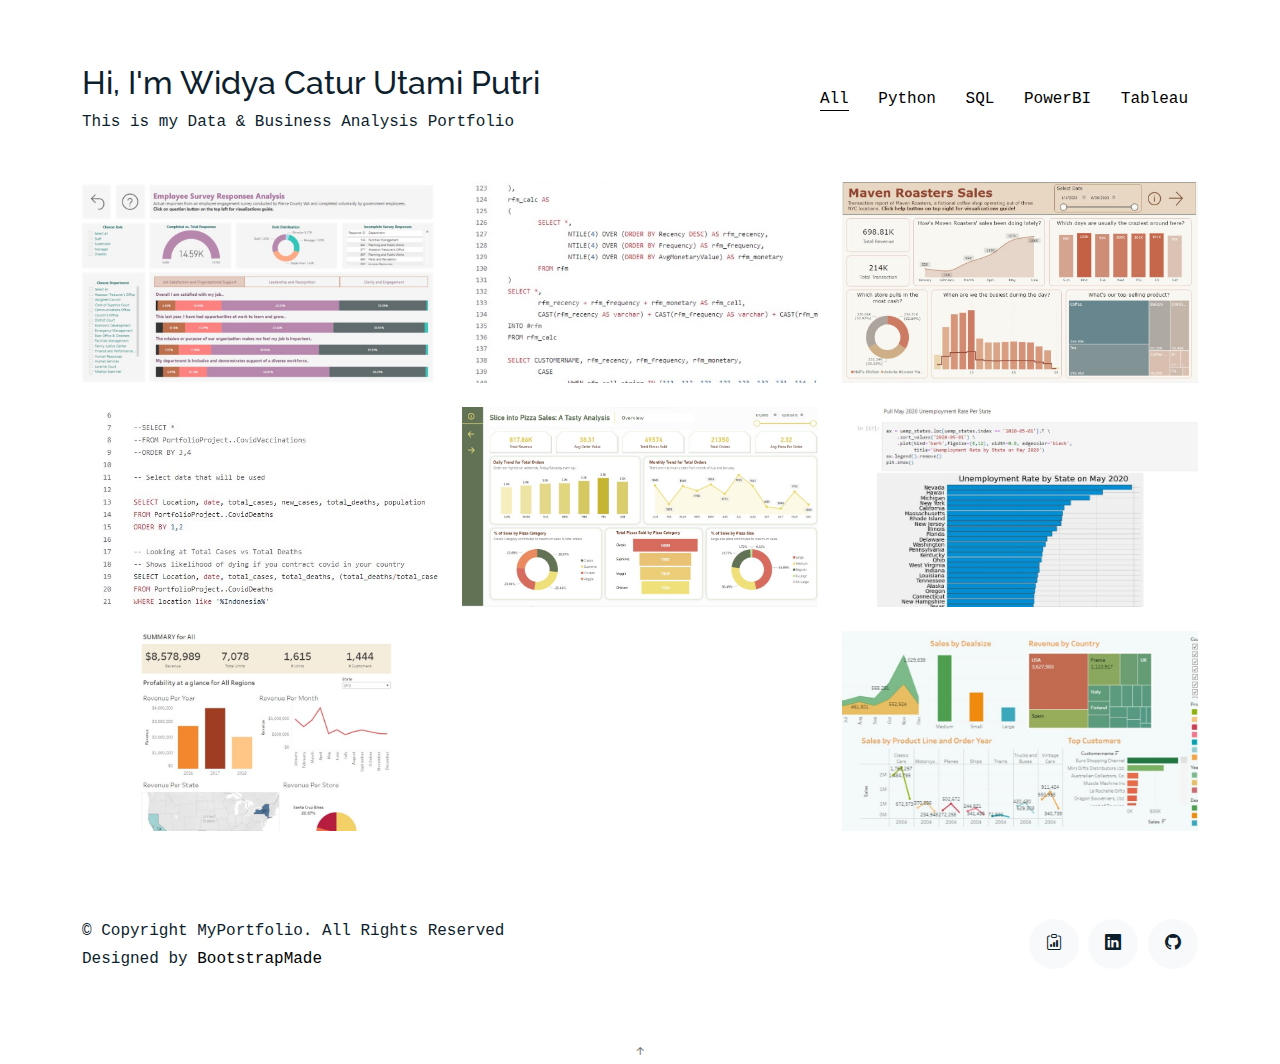
<file: index.html>
<!DOCTYPE html>
<html lang="en">

<head>
  <meta charset="utf-8">
  <meta content="width=device-width, initial-scale=1.0" name="viewport">

  <title>MyPortfolio - Home</title>
  <meta content="" name="description">
  <meta content="" name="keywords">

  <!-- Favicons -->
  <link href="assets/img/favicon.png" rel="icon">
  <link href="assets/img/apple-touch-icon.png" rel="apple-touch-icon">

  <!-- Google Fonts -->
  <link href="https://fonts.googleapis.com/css?family=https://fonts.googleapis.com/css?family=Inconsolata:400,500,600,700|Raleway:400,400i,500,500i,600,600i,700,700i" rel="stylesheet">

  <!-- Vendor CSS Files -->
  <link href="assets/vendor/aos/aos.css" rel="stylesheet">
  <link href="assets/vendor/bootstrap/css/bootstrap.min.css" rel="stylesheet">
  <link href="assets/vendor/bootstrap-icons/bootstrap-icons.css" rel="stylesheet">
  <link href="assets/vendor/swiper/swiper-bundle.min.css" rel="stylesheet">

  <!-- Template Main CSS File -->
  <link href="assets/css/style.css" rel="stylesheet">

  <!-- =======================================================
  * Template Name: MyPortfolio
  * Updated: Sep 18 2023 with Bootstrap v5.3.2
  * Template URL: https://bootstrapmade.com/myportfolio-bootstrap-portfolio-website-template/
  * Author: BootstrapMade.com
  * License: https://bootstrapmade.com/license/
  ======================================================== -->
</head>

<body>

  <!-- ======= Navbar ======= -->
  <div class="collapse navbar-collapse custom-navmenu" id="main-navbar">
    <div class="container py-2 py-md-5">
      <div class="row align-items-start">
        <div class="col-md-2">
          <ul class="custom-menu">
            <li class="active"><a href="index.html">Home</a></li>
            <li><a href="about.html">About Me</a></li>
            <li><a href="services.html">Services</a></li>
            <li><a href="works.html">Works</a></li>
            <li><a href="contact.html">Contact</a></li>
          </ul>
        </div>
        <div class="col-md-6 d-none d-md-block  mr-auto">
          <div class="tweet d-flex">
            <span class="bi bi-twitter text-white mt-2 mr-3"></span>
            <div>
              <p><em>Lorem ipsum dolor sit amet consectetur adipisicing elit. Quisquam necessitatibus incidunt ut officiis explicabo inventore. <br> <a href="#">t.co/v82jsk</a></em></p>
            </div>
          </div>
        </div>
        <div class="col-md-4 d-none d-md-block">
          <h3>Hire Me</h3>
          <p>Lorem ipsum dolor sit amet consectetur adipisicing elit. Quisquam necessitatibus incidunt ut officiisexplicabo inventore. <br> <a href="#">myemail@gmail.com</a></p>
        </div>
      </div>

    </div>
  </div>

  <!--
  <nav class="navbar navbar-light custom-navbar">
    <div class="container">
      <a class="navbar-brand" href="index.html">MyPortfolio.</a>
      <a href="#" class="burger" data-bs-toggle="collapse" data-bs-target="#main-navbar">
        <span></span>
      </a>
    </div>
  </nav>
  -->

  <main id="main">

    <!-- ======= Works Section ======= -->
    <section class="section site-portfolio">
      <div class="container">
        <div class="row mb-5 align-items-center">
          <div class="col-md-12 col-lg-6 mb-4 mb-lg-0" data-aos="fade-up">
            <h2>Hi, I'm Widya Catur Utami Putri</h2>
            <p class="mb-0">This is my Data &amp; Business Analysis Portfolio</p>
          </div>
          <div class="col-md-12 col-lg-6 text-start text-lg-end" data-aos="fade-up" data-aos-delay="100">
            <div id="filters" class="filters">
              <a href="#" data-filter="*" class="active">All</a>
              <a href="#" data-filter=".python">Python</a>
              <a href="#" data-filter=".sql">SQL</a>
              <a href="#" data-filter=".powerbi">PowerBI</a>
              <a href="#" data-filter=".tableau">Tableau</a>
              <!-- <a href="#" data-filter=".excel">Excel</a> -->
            </div>
          </div>
        </div>
        <div id="portfolio-grid" class="row no-gutter" data-aos="fade-up" data-aos-delay="200">
          <div class="item powerbi col-sm-6 col-md-4 col-lg-4 mb-4">
            <a href="https://app.powerbi.com/view?r=eyJrIjoiOWIwM2E3MjgtMTFjOS00ZTllLThjMTYtNTM2YjIwZjQzMzAyIiwidCI6IjJjNjk0MTliLWNhNjQtNDI0MS1hMmRlLTc5MjBiYzU5YjNhYyIsImMiOjEwfQ%3D%3D" target="_blank" class="item-wrap fancybox">
              <div class="work-info">
                <h3>Employee Survey Responses Analysis</h3>
                <span>PowerBI</span>
              </div>
              <img class="img-fluid" src="assets/img/img_1.jpg">
            </a>
          </div>
          <div class="item sql col-sm-6 col-md-4 col-lg-4 mb-4">
            <a href="https://github.com/widyacatur/personalproject/blob/main/RFM%20Sales%20Analysis%20in%20SQL%20and%20Tableau/RFM%20Sales%20Analysis.sql" target="_blank" class="item-wrap fancybox">
              <div class="work-info">
                <h3>RFM Segmentation & Sales Analysis</h3>
                <span>SQL</span>
              </div>
              <img class="img-fluid" src="assets/img/img_4.jpg">
            </a>
          </div>
          <div id="portfolio-grid" class="row no-gutter" data-aos="fade-up" data-aos-delay="200">
            <div class="item powerbi col-sm-6 col-md-4 col-lg-4 mb-4">
              <a href="https://app.powerbi.com/view?r=eyJrIjoiZWRkOTRkODEtOGEyMy00NzgwLWFiZDktZmRkZGU4ZjdkNjkwIiwidCI6IjJjNjk0MTliLWNhNjQtNDI0MS1hMmRlLTc5MjBiYzU5YjNhYyIsImMiOjEwfQ%3D%3D" target="_blank" class="item-wrap fancybox">
                <div class="work-info">
                  <h3>Maven Roasters: Coffee Shop Sales</h3>
                  <span>PowerBI</span>
                </div>
                <img class="img-fluid" src="assets/img/img_7.jpg">
              </a>
            </div>
            <div class="item sql col-sm-6 col-md-4 col-lg-4 mb-4">
              <a href="https://github.com/widyacatur/personalproject/blob/main/COVID%2019%20Data%20Exploration%20in%20SQL/COVID%2019%20Data%20Exploration.sql" target="_blank" class="item-wrap fancybox">
                <div class="work-info">
                  <h3>Covid-19 Data Exploration</h3>
                  <span>SQL</span>
                </div>
                <img class="img-fluid" src="assets/img/img_2.jpg">
              </a>
            </div>
          <div class="item powerbi col-sm-6 col-md-4 col-lg-4 mb-4">
            <a href="https://app.powerbi.com/view?r=eyJrIjoiNGExZTY3M2UtMTY1MS00ZDlkLTk4Y2UtNjJjYzI5M2I5NzhiIiwidCI6IjJjNjk0MTliLWNhNjQtNDI0MS1hMmRlLTc5MjBiYzU5YjNhYyIsImMiOjEwfQ%3D%3D" target="_blank" class="item-wrap fancybox">
              <div class="work-info">
                <h3>Slice into Pizza Sales: A Tasty Analysis</h3>
                <span>PowerBI</span>
              </div>
              <img class="img-fluid" src="assets/img/img_8.jpg">
            </a>
          </div>
          <div class="item python col-sm-6 col-md-4 col-lg-4 mb-4">
            <a href="https://github.com/widyacatur/personalproject/blob/main/Labor%20Economics%20Data%20Analysis%20in%20Python/Labor%20Economics%20Data%20Analysis.ipynb" target="_blank" class="item-wrap fancybox">
              <div class="work-info">
                <h3>Labor Economics EDA</h3>
                <span>Python</span>
              </div>
              <img class="img-fluid" src="assets/img/img_6.jpg">
            </a>
          </div>
          <div class="item tableau col-sm-6 col-md-4 col-lg-4 mb-4">
            <a href="https://public.tableau.com/app/profile/widya.catur.utami.putri/viz/SalesAnalysisDashboard_17073035705990/Dashboard1" target="_blank" class="item-wrap fancybox">
              <div class="work-info">
                <h3>Transportation Sales Analysis</h3>
                <span>Tableau</span>
              </div>
              <img class="img-fluid" src="assets/img/img_3.jpg">
            </a>
          </div>
          <div class="item tableau col-sm-6 col-md-4 col-lg-4 mb-4">
            <a href="https://public.tableau.com/views/BikeSalesDashboard_17036745488050/Dashboard1?:language=en-US&:display_count=n&:origin=viz_share_link" target="_blank" class="item-wrap fancybox">
              <div class="work-info">
                <h3>Bike Sales Dashboard</h3>
                <span>Tableau</span>
              </div>
              <img class="img-fluid" src="assets/img/img_5.jpg">
            </a>
          </div>
        </div>
      </div>
    </section><!-- End  Works Section -->


    <!-- ======= Services Section ======= 
    <section class="section services">
      <div class="container">
        <div class="row justify-content-center text-center mb-4">
          <div class="col-5">
            <h3 class="h3 heading">My Services</h3>
            <p>Lorem ipsum dolor sit amet consectetur adipisicing elit explicabo inventore.</p>
          </div>
        </div>
        <div class="row">

          <div class="col-12 col-sm-6 col-md-6 col-lg-3">
            <i class="bi bi-card-checklist"></i>
            <h4 class="h4 mb-2">Web Design</h4>
            <p>Lorem ipsum dolor sit amet consectetur adipisicing elit explicabo inventore.</p>
            <ul class="list-unstyled list-line">
              <li>Lorem ipsum dolor sit amet consectetur adipisicing</li>
              <li>Non pariatur nisi</li>
              <li>Magnam soluta quod</li>
              <li>Lorem ipsum dolor</li>
              <li>Cumque quae aliquam</li>
            </ul>
          </div>
          <div class="col-12 col-sm-6 col-md-6 col-lg-3">
            <i class="bi bi-binoculars"></i>
            <h4 class="h4 mb-2">Mobile Applications</h4>
            <p>Lorem ipsum dolor sit amet consectetur adipisicing elit explicabo inventore.</p>
            <ul class="list-unstyled list-line">
              <li>Lorem ipsum dolor sit amet consectetur adipisicing</li>
              <li>Non pariatur nisi</li>
              <li>Magnam soluta quod</li>
              <li>Lorem ipsum dolor</li>
              <li>Cumque quae aliquam</li>
            </ul>
          </div>
          <div class="col-12 col-sm-6 col-md-6 col-lg-3">
            <i class="bi bi-brightness-high"></i>
            <h4 class="h4 mb-2">Graphic Design</h4>
            <p>Lorem ipsum dolor sit amet consectetur adipisicing elit explicabo inventore.</p>
            <ul class="list-unstyled list-line">
              <li>Lorem ipsum dolor sit amet consectetur adipisicing</li>
              <li>Non pariatur nisi</li>
              <li>Magnam soluta quod</li>
              <li>Lorem ipsum dolor</li>
              <li>Cumque quae aliquam</li>
            </ul>
          </div>
          <div class="col-12 col-sm-6 col-md-6 col-lg-3">
            <i class="bi bi-calendar4-week"></i>
            <h4 class="h4 mb-2">SEO</h4>
            <p>Lorem ipsum dolor sit amet consectetur adipisicing elit explicabo inventore.</p>
            <ul class="list-unstyled list-line">
              <li>Lorem ipsum dolor sit amet consectetur adipisicing</li>
              <li>Non pariatur nisi</li>
              <li>Magnam soluta quod</li>
              <li>Lorem ipsum dolor</li>
              <li>Cumque quae aliquam</li>
            </ul>
          </div>
        </div>
      </div>
    </section>
    End Services Section -->

  </main><!-- End #main -->

  <!-- ======= Footer ======= -->
  <footer class="footer" role="contentinfo">
    <div class="container">
      <div class="row">
        <div class="col-sm-6">
          <p class="mb-1">&copy; Copyright MyPortfolio. All Rights Reserved</p>
          <div class="credits">
            <!--
            All the links in the footer should remain intact.
            You can delete the links only if you purchased the pro version.
            Licensing information: https://bootstrapmade.com/license/
            Purchase the pro version with working PHP/AJAX contact form: https://bootstrapmade.com/buy/?theme=MyPortfolio
          -->
            Designed by <a href="https://bootstrapmade.com/">BootstrapMade</a>
          </div>
        </div>
        <div class="col-sm-6 social text-md-end">
          <a href="https://public.tableau.com/app/profile/widya.catur.utami.putri" target="_blank"><span class="bi bi-clipboard-data"></span></a>
          <a href="https://www.linkedin.com/in/widyacatur/" target="_blank"><span class="bi bi-linkedin"></span></a>
          <a href="https://github.com/widyacatur/personalproject/tree/main" target="_blank"><span class="bi bi-github"></span></a>
        </div>
      </div>
    </div>
  </footer>

  <a href="#" class="back-to-top d-flex align-items-center justify-content-center"><i class="bi bi-arrow-up-short"></i></a>

  <!-- Vendor JS Files -->
  <script src="assets/vendor/aos/aos.js"></script>
  <script src="assets/vendor/bootstrap/js/bootstrap.bundle.min.js"></script>
  <script src="assets/vendor/isotope-layout/isotope.pkgd.min.js"></script>
  <script src="assets/vendor/swiper/swiper-bundle.min.js"></script>
  <script src="assets/vendor/php-email-form/validate.js"></script>

  <!-- Template Main JS File -->
  <script src="assets/js/main.js"></script>

</body>

</html>
</file>
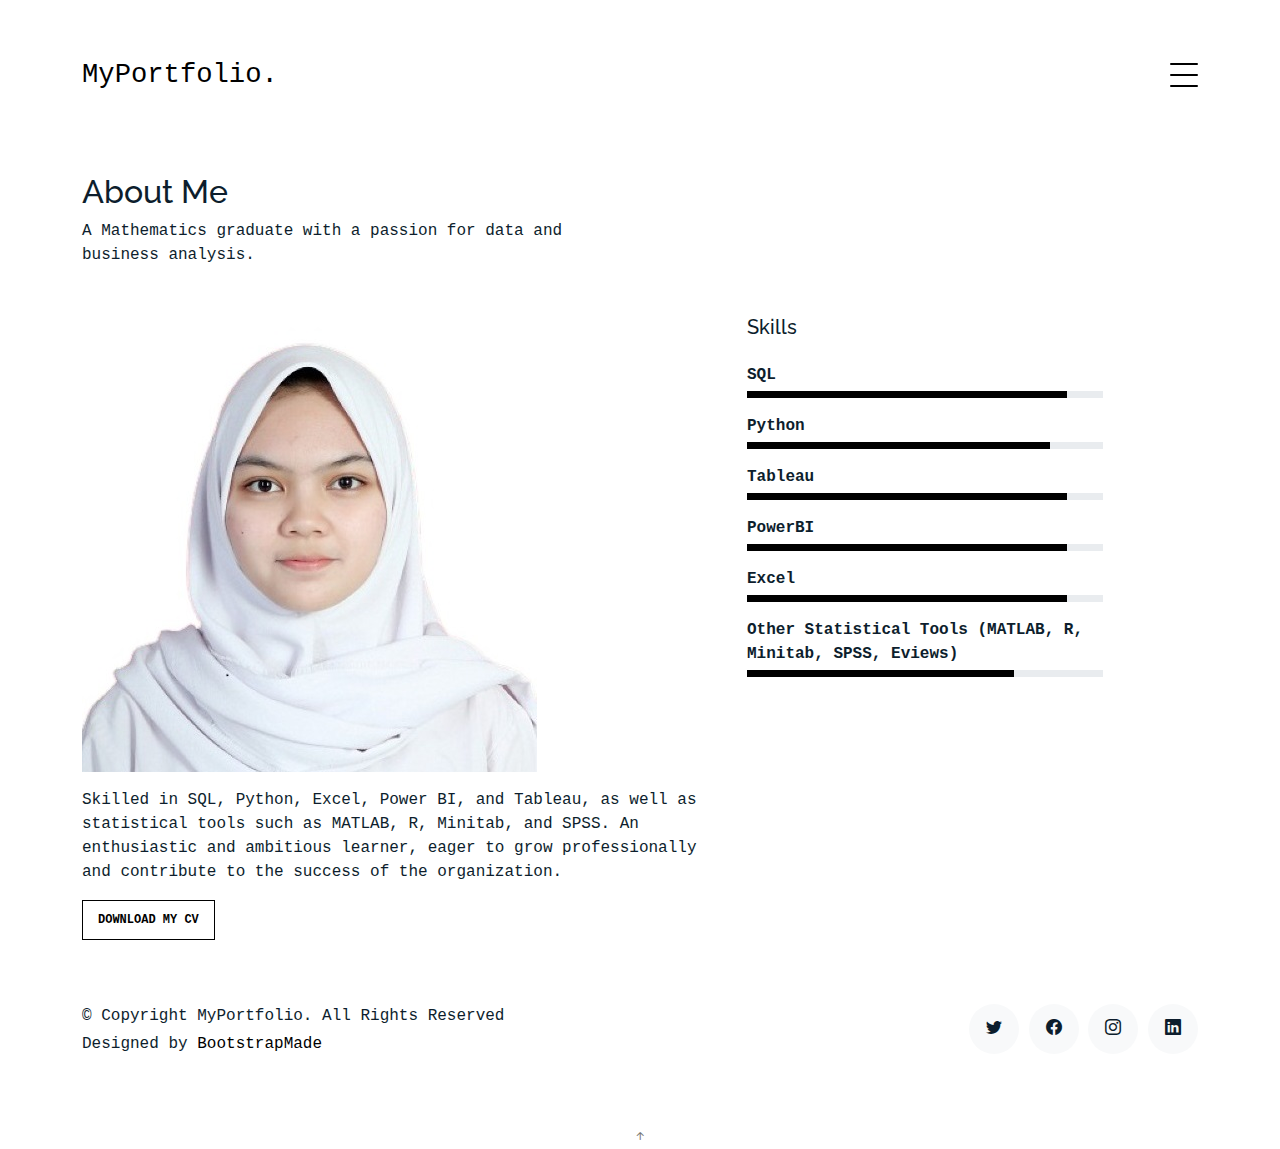
<file: about.html>
<!DOCTYPE html>
<html lang="en">

<head>
  <meta charset="utf-8">
  <meta content="width=device-width, initial-scale=1.0" name="viewport">

  <title>MyPortfolio - About</title>
  <meta content="" name="description">
  <meta content="" name="keywords">

  <!-- Favicons -->
  <link href="assets/img/favicon.png" rel="icon">
  <link href="assets/img/apple-touch-icon.png" rel="apple-touch-icon">

  <!-- Google Fonts -->
  <link href="https://fonts.googleapis.com/css?family=https://fonts.googleapis.com/css?family=Inconsolata:400,500,600,700|Raleway:400,400i,500,500i,600,600i,700,700i" rel="stylesheet">

  <!-- Vendor CSS Files -->
  <link href="assets/vendor/aos/aos.css" rel="stylesheet">
  <link href="assets/vendor/bootstrap/css/bootstrap.min.css" rel="stylesheet">
  <link href="assets/vendor/bootstrap-icons/bootstrap-icons.css" rel="stylesheet">
  <link href="assets/vendor/swiper/swiper-bundle.min.css" rel="stylesheet">

  <!-- Template Main CSS File -->
  <link href="assets/css/style.css" rel="stylesheet">

  <!-- =======================================================
  * Template Name: MyPortfolio
  * Updated: Sep 18 2023 with Bootstrap v5.3.2
  * Template URL: https://bootstrapmade.com/myportfolio-bootstrap-portfolio-website-template/
  * Author: BootstrapMade.com
  * License: https://bootstrapmade.com/license/
  ======================================================== -->
</head>

<body>

  <!-- ======= Navbar ======= -->
  <div class="collapse navbar-collapse custom-navmenu" id="main-navbar">
    <div class="container py-2 py-md-5">
      <div class="row align-items-start">
        <div class="col-md-2">
          <ul class="custom-menu">
            <li><a href="index.html">Home</a></li>
            <li class="active"><a href="about.html">About Me</a></li>
            <li><a href="services.html">Services</a></li>
            <li><a href="works.html">Works</a></li>
            <li><a href="contact.html">Contact</a></li>
          </ul>
        </div>
        <div class="col-md-6 d-none d-md-block  mr-auto">
          <div class="tweet d-flex">
            <span class="bi bi-twitter text-white mt-2 mr-3"></span>
            <div>
              <p><em>Lorem ipsum dolor sit amet consectetur adipisicing elit. Quisquam necessitatibus incidunt ut officiis explicabo inventore. <br> <a href="#">t.co/v82jsk</a></em></p>
            </div>
          </div>
        </div>
        <div class="col-md-4 d-none d-md-block">
          <h3>Hire Me</h3>
          <p>Lorem ipsum dolor sit amet consectetur adipisicing elit. Quisquam necessitatibus incidunt ut officiisexplicabo inventore. <br> <a href="#">myemail@gmail.com</a></p>
        </div>
      </div>

    </div>
  </div>

  <nav class="navbar navbar-light custom-navbar">
    <div class="container">
      <a class="navbar-brand" href="index.html">MyPortfolio.</a>
      <a href="#" class="burger" data-bs-toggle="collapse" data-bs-target="#main-navbar">
        <span></span>
      </a>
    </div>
  </nav>

  <main id="main">

    <section class="section pb-5">
      <div class="container">
        <div class="row mb-5 align-items-end">
          <div class="col-md-6" data-aos="fade-up">

            <h2>About Me</h2>
            <p class="mb-0">A Mathematics graduate with a passion for data and business analysis.</p>
          </div>

        </div>

        <div class="row">
          <div class="col-md-4 ml-auto order-2" data-aos="fade-up">
            <h3 class="h3 mb-4">Skills</h3>
            <ul class="list-unstyled">
              <li class="mb-3">
                <div class="d-flex mb-1">
                  <strong>SQL</strong>
                </div>
                <div class="progress custom-progress">
                  <div class="progress-bar" role="progressbar" style="width: 90%" aria-valuenow="80" aria-valuemin="0" aria-valuemax="100"></div>
                </div>
              </li>
              <li class="mb-3">
                <div class="d-flex mb-1">
                  <strong>Python</strong>
                </div>
                <div class="progress custom-progress">
                  <div class="progress-bar" role="progressbar" style="width: 85%" aria-valuenow="96" aria-valuemin="0" aria-valuemax="100"></div>
                </div>
              </li>
              <li class="mb-3">
                <div class="d-flex mb-1">
                  <strong>Tableau</strong>
                </div>
                <div class="progress custom-progress">
                  <div class="progress-bar" role="progressbar" style="width: 90%" aria-valuenow="99" aria-valuemin="0" aria-valuemax="100"></div>
                </div>
              </li>
              <li class="mb-3">
                <div class="d-flex mb-1">
                  <strong>PowerBI</strong>
                </div>
                <div class="progress custom-progress">
                  <div class="progress-bar" role="progressbar" style="width: 90%" aria-valuenow="87" aria-valuemin="0" aria-valuemax="100"></div>
                </div>
              </li>
              <li class="mb-3">
                <div class="d-flex mb-1">
                  <strong>Excel</strong>
                </div>
                <div class="progress custom-progress">
                  <div class="progress-bar" role="progressbar" style="width: 90%" aria-valuenow="85" aria-valuemin="0" aria-valuemax="100"></div>
                </div>
              </li>
              <li class="mb-3">
                <div class="d-flex mb-1">
                  <strong>Other Statistical Tools (MATLAB, R, Minitab, SPSS, Eviews)</strong>
                </div>
                <div class="progress custom-progress">
                  <div class="progress-bar" role="progressbar" style="width: 75%" aria-valuenow="88" aria-valuemin="0" aria-valuemax="100"></div>
                </div>
              </li>
            </ul>
          </div>

          <div class="col-md-7 mb-5 mb-md-0" data-aos="fade-up">
            <p><img src="assets/img/person_1_sq.jpg" alt="Image" class="img-fluid"></p>
            <p>Skilled in SQL, Python, Excel, Power BI, and Tableau, as well as statistical tools such as MATLAB, R, Minitab, 
              and SPSS. An enthusiastic and ambitious learner, eager to grow professionally and contribute to the 
              success of the organization.</p>
            <p></p>
            <p></p>
            <p></p>
            <p><a href="#" class="readmore">Download my CV</a></p>
          </div>

        </div>

      </div>

    </section>

  </main><!-- End #main -->

  <!-- ======= Footer ======= -->
  <footer class="footer" role="contentinfo">
    <div class="container">
      <div class="row">
        <div class="col-sm-6">
          <p class="mb-1">&copy; Copyright MyPortfolio. All Rights Reserved</p>
          <div class="credits">
            <!--
            All the links in the footer should remain intact.
            You can delete the links only if you purchased the pro version.
            Licensing information: https://bootstrapmade.com/license/
            Purchase the pro version with working PHP/AJAX contact form: https://bootstrapmade.com/buy/?theme=MyPortfolio
          -->
            Designed by <a href="https://bootstrapmade.com/">BootstrapMade</a>
          </div>
        </div>
        <div class="col-sm-6 social text-md-end">
          <a href="#"><span class="bi bi-twitter"></span></a>
          <a href="#"><span class="bi bi-facebook"></span></a>
          <a href="#"><span class="bi bi-instagram"></span></a>
          <a href="#"><span class="bi bi-linkedin"></span></a>
        </div>
      </div>
    </div>
  </footer>

  <a href="#" class="back-to-top d-flex align-items-center justify-content-center"><i class="bi bi-arrow-up-short"></i></a>

  <!-- Vendor JS Files -->
  <script src="assets/vendor/aos/aos.js"></script>
  <script src="assets/vendor/bootstrap/js/bootstrap.bundle.min.js"></script>
  <script src="assets/vendor/isotope-layout/isotope.pkgd.min.js"></script>
  <script src="assets/vendor/swiper/swiper-bundle.min.js"></script>
  <script src="assets/vendor/php-email-form/validate.js"></script>

  <!-- Template Main JS File -->
  <script src="assets/js/main.js"></script>

</body>

</html>
</file>
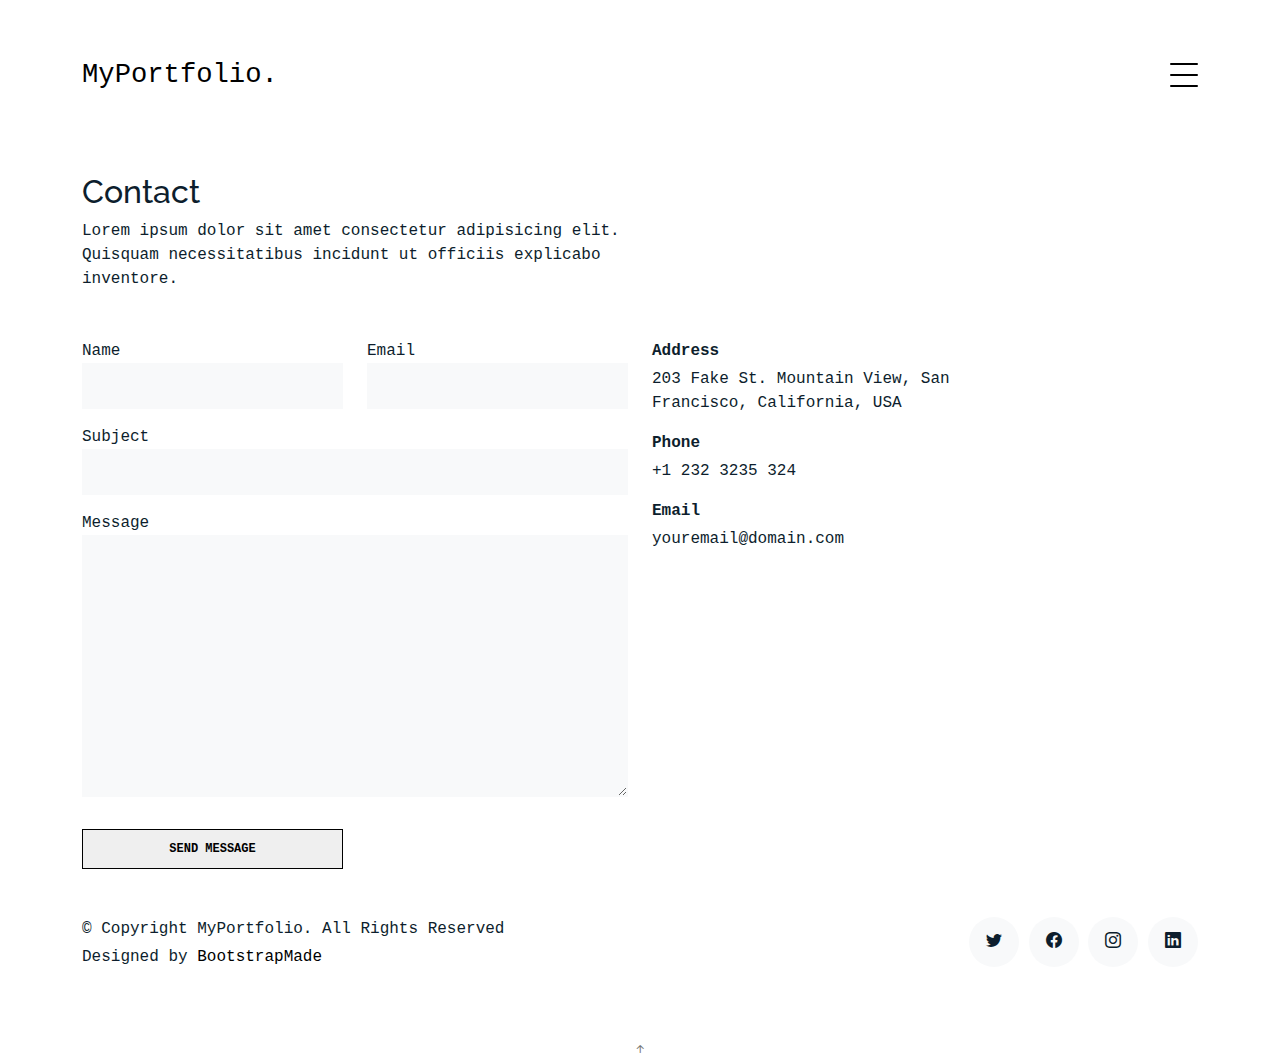
<file: contact.html>
<!DOCTYPE html>
<html lang="en">

<head>
  <meta charset="utf-8">
  <meta content="width=device-width, initial-scale=1.0" name="viewport">

  <title>MyPortfolio - Contact</title>
  <meta content="" name="description">
  <meta content="" name="keywords">

  <!-- Favicons -->
  <link href="assets/img/favicon.png" rel="icon">
  <link href="assets/img/apple-touch-icon.png" rel="apple-touch-icon">

  <!-- Google Fonts -->
  <link href="https://fonts.googleapis.com/css?family=https://fonts.googleapis.com/css?family=Inconsolata:400,500,600,700|Raleway:400,400i,500,500i,600,600i,700,700i" rel="stylesheet">

  <!-- Vendor CSS Files -->
  <link href="assets/vendor/aos/aos.css" rel="stylesheet">
  <link href="assets/vendor/bootstrap/css/bootstrap.min.css" rel="stylesheet">
  <link href="assets/vendor/bootstrap-icons/bootstrap-icons.css" rel="stylesheet">
  <link href="assets/vendor/swiper/swiper-bundle.min.css" rel="stylesheet">

  <!-- Template Main CSS File -->
  <link href="assets/css/style.css" rel="stylesheet">

  <!-- =======================================================
  * Template Name: MyPortfolio
  * Updated: Sep 18 2023 with Bootstrap v5.3.2
  * Template URL: https://bootstrapmade.com/myportfolio-bootstrap-portfolio-website-template/
  * Author: BootstrapMade.com
  * License: https://bootstrapmade.com/license/
  ======================================================== -->
</head>

<body>

  <!-- ======= Navbar ======= -->
  <div class="collapse navbar-collapse custom-navmenu" id="main-navbar">
    <div class="container py-2 py-md-5">
      <div class="row align-items-start">
        <div class="col-md-2">
          <ul class="custom-menu">
            <li><a href="index.html">Home</a></li>
            <li><a href="about.html">About Me</a></li>
            <li><a href="services.html">Services</a></li>
            <li><a href="works.html">Works</a></li>
            <li class="active"><a href="contact.html">Contact</a></li>
          </ul>
        </div>
        <div class="col-md-6 d-none d-md-block  mr-auto">
          <div class="tweet d-flex">
            <span class="bi bi-twitter text-white mt-2 mr-3"></span>
            <div>
              <p><em>Lorem ipsum dolor sit amet consectetur adipisicing elit. Quisquam necessitatibus incidunt ut officiis explicabo inventore. <br> <a href="#">t.co/v82jsk</a></em></p>
            </div>
          </div>
        </div>
        <div class="col-md-4 d-none d-md-block">
          <h3>Hire Me</h3>
          <p>Lorem ipsum dolor sit amet consectetur adipisicing elit. Quisquam necessitatibus incidunt ut officiisexplicabo inventore. <br> <a href="#">myemail@gmail.com</a></p>
        </div>
      </div>

    </div>
  </div>

  <nav class="navbar navbar-light custom-navbar">
    <div class="container">
      <a class="navbar-brand" href="index.html">MyPortfolio.</a>
      <a href="#" class="burger" data-bs-toggle="collapse" data-bs-target="#main-navbar">
        <span></span>
      </a>
    </div>
  </nav>

  <main id="main">

    <section class="section pb-5">
      <div class="container">

        <div class="row mb-5 align-items-end">
          <div class="col-md-6" data-aos="fade-up">
            <h2>Contact</h2>
            <p class="mb-0">Lorem ipsum dolor sit amet consectetur adipisicing elit. Quisquam necessitatibus incidunt ut
              officiis explicabo inventore.
            </p>
          </div>

        </div>

        <div class="row">
          <div class="col-md-6 mb-5 mb-md-0" data-aos="fade-up">

            <form action="forms/contact.php" method="post" role="form" class="php-email-form">

              <div class="row gy-3">
                <div class="col-md-6 form-group">
                  <label for="name">Name</label>
                  <input type="text" name="name" class="form-control" id="name" required>
                </div>
                <div class="col-md-6 form-group">
                  <label for="name">Email</label>
                  <input type="email" class="form-control" name="email" id="email" required>
                </div>
                <div class="col-md-12 form-group">
                  <label for="name">Subject</label>
                  <input type="text" class="form-control" name="subject" id="subject" required>
                </div>
                <div class="col-md-12 form-group">
                  <label for="name">Message</label>
                  <textarea class="form-control" name="message" cols="30" rows="10" required></textarea>
                </div>

                <div class="col-md-12 my-3">
                  <div class="loading">Loading</div>
                  <div class="error-message"></div>
                  <div class="sent-message">Your message has been sent. Thank you!</div>
                </div>

                <div class="col-md-6 mt-0 form-group">
                  <input type="submit" class="readmore d-block w-100" value="Send Message">
                </div>
              </div>

            </form>

          </div>

          <div class="col-md-4 ml-auto order-2" data-aos="fade-up">
            <ul class="list-unstyled">
              <li class="mb-3">
                <strong class="d-block mb-1">Address</strong>
                <span>203 Fake St. Mountain View, San Francisco, California, USA</span>
              </li>
              <li class="mb-3">
                <strong class="d-block mb-1">Phone</strong>
                <span>+1 232 3235 324</span>
              </li>
              <li class="mb-3">
                <strong class="d-block mb-1">Email</strong>
                <span>youremail@domain.com</span>
              </li>
            </ul>
          </div>

        </div>

      </div>

    </section>

  </main><!-- End #main -->

  <!-- ======= Footer ======= -->
  <footer class="footer" role="contentinfo">
    <div class="container">
      <div class="row">
        <div class="col-sm-6">
          <p class="mb-1">&copy; Copyright MyPortfolio. All Rights Reserved</p>
          <div class="credits">
            <!--
            All the links in the footer should remain intact.
            You can delete the links only if you purchased the pro version.
            Licensing information: https://bootstrapmade.com/license/
            Purchase the pro version with working PHP/AJAX contact form: https://bootstrapmade.com/buy/?theme=MyPortfolio
          -->
            Designed by <a href="https://bootstrapmade.com/">BootstrapMade</a>
          </div>
        </div>
        <div class="col-sm-6 social text-md-end">
          <a href="#"><span class="bi bi-twitter"></span></a>
          <a href="#"><span class="bi bi-facebook"></span></a>
          <a href="#"><span class="bi bi-instagram"></span></a>
          <a href="#"><span class="bi bi-linkedin"></span></a>
        </div>
      </div>
    </div>
  </footer>

  <a href="#" class="back-to-top d-flex align-items-center justify-content-center"><i class="bi bi-arrow-up-short"></i></a>

  <!-- Vendor JS Files -->
  <script src="assets/vendor/aos/aos.js"></script>
  <script src="assets/vendor/bootstrap/js/bootstrap.bundle.min.js"></script>
  <script src="assets/vendor/isotope-layout/isotope.pkgd.min.js"></script>
  <script src="assets/vendor/swiper/swiper-bundle.min.js"></script>
  <script src="assets/vendor/php-email-form/validate.js"></script>

  <!-- Template Main JS File -->
  <script src="assets/js/main.js"></script>

</body>

</html>
</file>
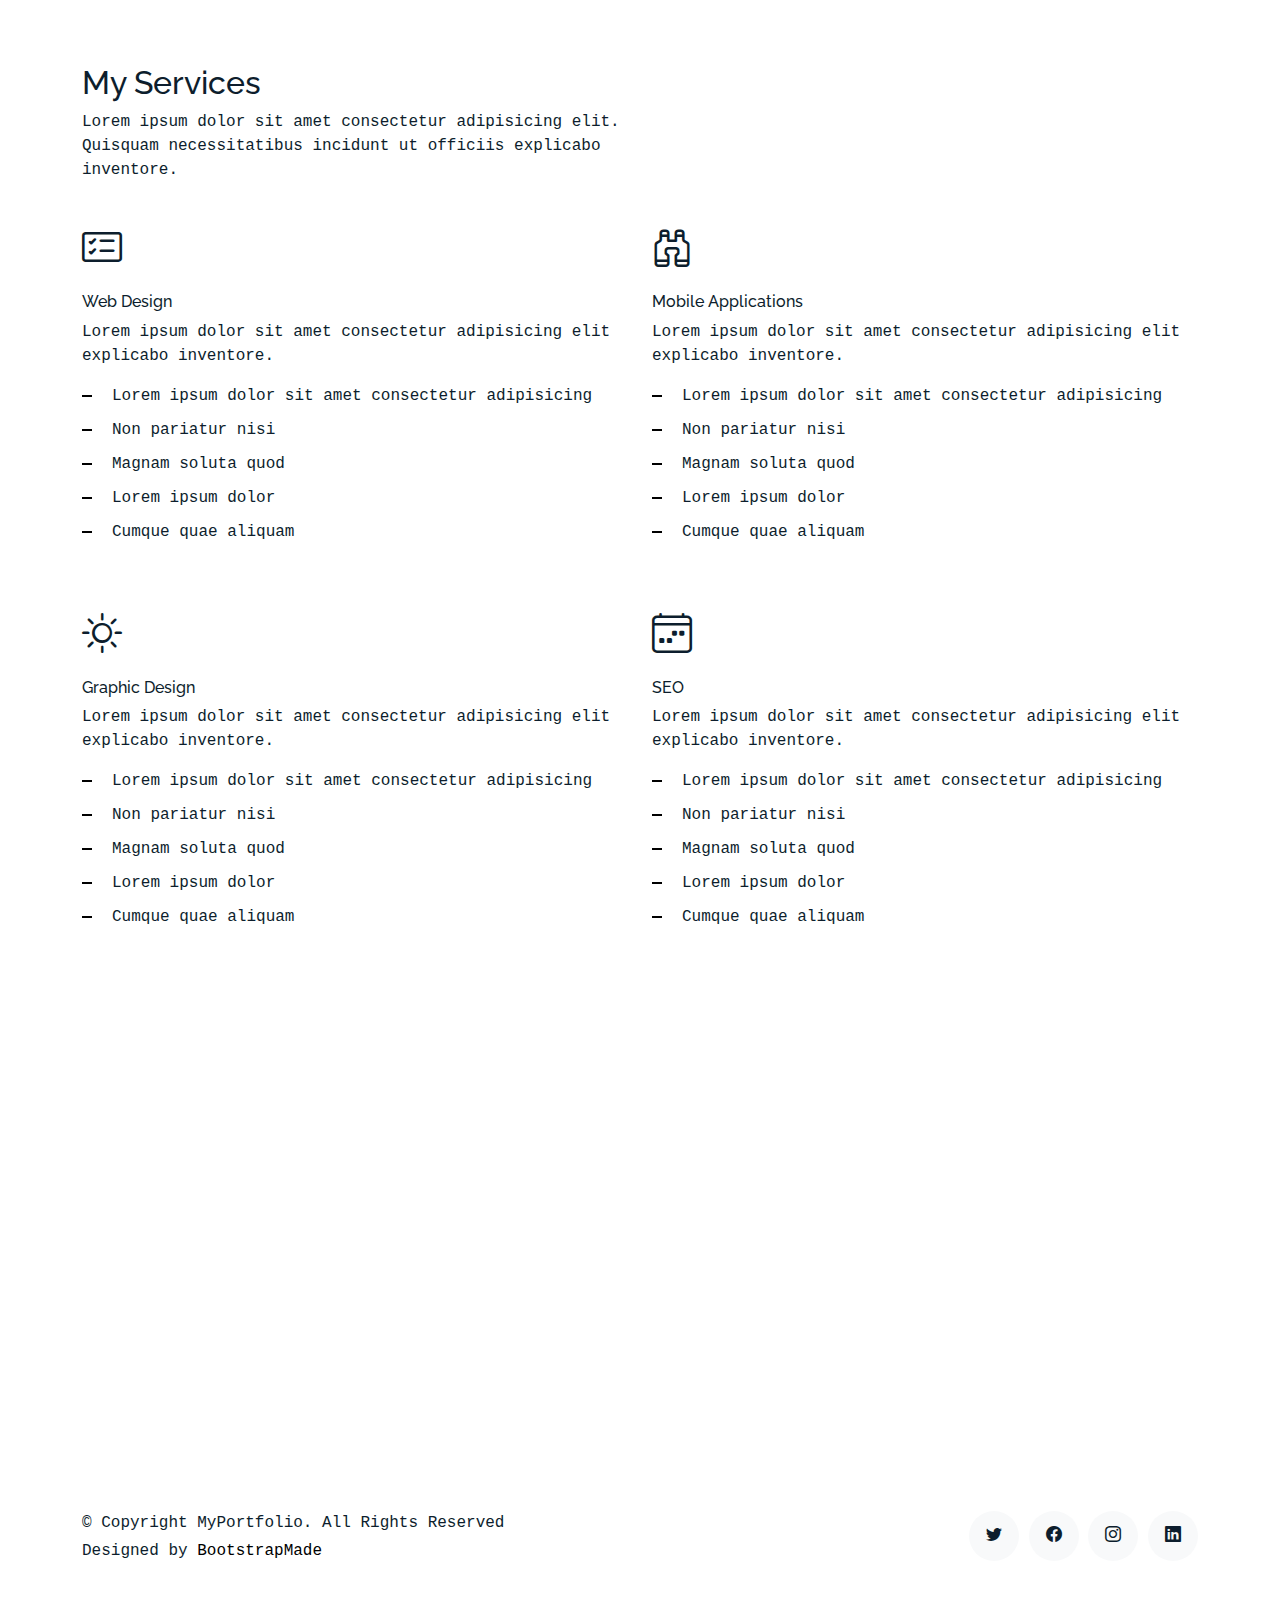
<file: services.html>
<!DOCTYPE html>
<html lang="en">

<head>
  <meta charset="utf-8">
  <meta content="width=device-width, initial-scale=1.0" name="viewport">

  <title>MyPortfolio - Services</title>
  <meta content="" name="description">
  <meta content="" name="keywords">

  <!-- Favicons -->
  <link href="assets/img/favicon.png" rel="icon">
  <link href="assets/img/apple-touch-icon.png" rel="apple-touch-icon">

  <!-- Google Fonts -->
  <link href="https://fonts.googleapis.com/css?family=https://fonts.googleapis.com/css?family=Inconsolata:400,500,600,700|Raleway:400,400i,500,500i,600,600i,700,700i" rel="stylesheet">

  <!-- Vendor CSS Files -->
  <link href="assets/vendor/aos/aos.css" rel="stylesheet">
  <link href="assets/vendor/bootstrap/css/bootstrap.min.css" rel="stylesheet">
  <link href="assets/vendor/bootstrap-icons/bootstrap-icons.css" rel="stylesheet">
  <link href="assets/vendor/swiper/swiper-bundle.min.css" rel="stylesheet">

  <!-- Template Main CSS File -->
  <link href="assets/css/style.css" rel="stylesheet">

  <!-- =======================================================
  * Template Name: MyPortfolio
  * Updated: Sep 18 2023 with Bootstrap v5.3.2
  * Template URL: https://bootstrapmade.com/myportfolio-bootstrap-portfolio-website-template/
  * Author: BootstrapMade.com
  * License: https://bootstrapmade.com/license/
  ======================================================== -->
</head>

<body>

  <!-- ======= Navbar ======= -->
  <div class="collapse navbar-collapse custom-navmenu" id="main-navbar">
    <div class="container py-2 py-md-5">
      <div class="row align-items-start">
        <div class="col-md-2">
          <ul class="custom-menu">
            <li><a href="index.html">Home</a></li>
            <li><a href="about.html">About Me</a></li>
            <li class="active"><a href="services.html">Services</a></li>
            <li><a href="works.html">Works</a></li>
            <li><a href="contact.html">Contact</a></li>
          </ul>
        </div>
        <div class="col-md-6 d-none d-md-block  mr-auto">
          <div class="tweet d-flex">
            <span class="bi bi-twitter text-white mt-2 mr-3"></span>
            <div>
              <p><em>Lorem ipsum dolor sit amet consectetur adipisicing elit. Quisquam necessitatibus incidunt ut officiis explicabo inventore. <br> <a href="#">t.co/v82jsk</a></em></p>
            </div>
          </div>
        </div>
        <div class="col-md-4 d-none d-md-block">
          <h3>Hire Me</h3>
          <p>Lorem ipsum dolor sit amet consectetur adipisicing elit. Quisquam necessitatibus incidunt ut officiisexplicabo inventore. <br> <a href="#">myemail@gmail.com</a></p>
        </div>
      </div>

    </div>
  </div>


  <main id="main">

    <section class="section">
      <div class="container">
        <div class="row mb-4 align-items-center">
          <div class="col-md-6" data-aos="fade-up">

            <h2>My Services</h2>
            <p>Lorem ipsum dolor sit amet consectetur adipisicing elit. Quisquam necessitatibus incidunt ut officiis
              explicabo inventore.</p>

          </div>

        </div>
      </div>

      <div class="site-section pb-0 services">
        <div class="container">

          <div class="row">

            <div class="col-12 col-sm-6 col-md-6 col-lg-6 mb-5" data-aos="fade-up" data-aos-delay="">
              <i class="bi bi-card-checklist"></i>
              <h4 class="h4 mb-2">Web Design</h4>
              <p>Lorem ipsum dolor sit amet consectetur adipisicing elit explicabo inventore.</p>
              <ul class="list-unstyled list-line">
                <li>Lorem ipsum dolor sit amet consectetur adipisicing</li>
                <li>Non pariatur nisi</li>
                <li>Magnam soluta quod</li>
                <li>Lorem ipsum dolor</li>
                <li>Cumque quae aliquam</li>
              </ul>
            </div>
            <div class="col-12 col-sm-6 col-md-6 col-lg-6 mb-5" data-aos="fade-up" data-aos-delay="100">
              <i class="bi bi-binoculars"></i>
              <h4 class="h4 mb-2">Mobile Applications</h4>
              <p>Lorem ipsum dolor sit amet consectetur adipisicing elit explicabo inventore.</p>
              <ul class="list-unstyled list-line">
                <li>Lorem ipsum dolor sit amet consectetur adipisicing</li>
                <li>Non pariatur nisi</li>
                <li>Magnam soluta quod</li>
                <li>Lorem ipsum dolor</li>
                <li>Cumque quae aliquam</li>
              </ul>
            </div>
            <div class="col-12 col-sm-6 col-md-6 col-lg-6 mb-5" data-aos="fade-up" data-aos-delay="">
              <i class="bi bi-brightness-high"></i>
              <h4 class="h4 mb-2">Graphic Design</h4>
              <p>Lorem ipsum dolor sit amet consectetur adipisicing elit explicabo inventore.</p>
              <ul class="list-unstyled list-line">
                <li>Lorem ipsum dolor sit amet consectetur adipisicing</li>
                <li>Non pariatur nisi</li>
                <li>Magnam soluta quod</li>
                <li>Lorem ipsum dolor</li>
                <li>Cumque quae aliquam</li>
              </ul>
            </div>
            <div class="col-12 col-sm-6 col-md-6 col-lg-6 mb-5" data-aos="fade-up" data-aos-delay="100">
              <i class="bi bi-calendar4-week"></i>
              <h4 class="h4 mb-2">SEO</h4>
              <p>Lorem ipsum dolor sit amet consectetur adipisicing elit explicabo inventore.</p>
              <ul class="list-unstyled list-line">
                <li>Lorem ipsum dolor sit amet consectetur adipisicing</li>
                <li>Non pariatur nisi</li>
                <li>Magnam soluta quod</li>
                <li>Lorem ipsum dolor</li>
                <li>Cumque quae aliquam</li>
              </ul>
            </div>
          </div>
        </div>
      </div>
    </section>

    <!-- ======= Testimonials Section ======= -->
    <section class="section pt-0">
      <div class="container">

        <div class="testimonials-slider swiper" data-aos="fade-up" data-aos-delay="100">
          <div class="swiper-wrapper">

            <div class="swiper-slide">
              <div class="testimonial-wrap">
                <div class="testimonial">
                  <img src="assets/img/person_1.jpg" alt="Image" class="img-fluid">
                  <blockquote>
                    <p>Lorem ipsum dolor sit amet consectetur adipisicing elit. Quisquam necessitatibus incidunt ut officiis
                      explicabo inventore.</p>
                  </blockquote>
                  <p>&mdash; Jean Hicks</p>
                </div>
              </div>
            </div><!-- End testimonial item -->

            <div class="swiper-slide">
              <div class="testimonial-wrap">
                <div class="testimonial">
                  <img src="assets/img/person_2.jpg" alt="Image" class="img-fluid">
                  <blockquote>
                    <p>Lorem ipsum dolor sit amet consectetur adipisicing elit. Quisquam necessitatibus incidunt ut officiis
                      explicabo inventore.</p>
                  </blockquote>
                  <p>&mdash; Chris Stanworth</p>
                </div>
              </div>
            </div><!-- End testimonial item -->

          </div>
          <div class="swiper-pagination"></div>
        </div>

      </div>
    </section><!-- End Testimonials Section -->

  </main><!-- End #main -->

  <!-- ======= Footer ======= -->
  <footer class="footer" role="contentinfo">
    <div class="container">
      <div class="row">
        <div class="col-sm-6">
          <p class="mb-1">&copy; Copyright MyPortfolio. All Rights Reserved</p>
          <div class="credits">
            <!--
            All the links in the footer should remain intact.
            You can delete the links only if you purchased the pro version.
            Licensing information: https://bootstrapmade.com/license/
            Purchase the pro version with working PHP/AJAX contact form: https://bootstrapmade.com/buy/?theme=MyPortfolio
          -->
            Designed by <a href="https://bootstrapmade.com/">BootstrapMade</a>
          </div>
        </div>
        <div class="col-sm-6 social text-md-end">
          <a href="#"><span class="bi bi-twitter"></span></a>
          <a href="#"><span class="bi bi-facebook"></span></a>
          <a href="#"><span class="bi bi-instagram"></span></a>
          <a href="#"><span class="bi bi-linkedin"></span></a>
        </div>
      </div>
    </div>
  </footer>

  <a href="#" class="back-to-top d-flex align-items-center justify-content-center"><i class="bi bi-arrow-up-short"></i></a>

  <!-- Vendor JS Files -->
  <script src="assets/vendor/aos/aos.js"></script>
  <script src="assets/vendor/bootstrap/js/bootstrap.bundle.min.js"></script>
  <script src="assets/vendor/isotope-layout/isotope.pkgd.min.js"></script>
  <script src="assets/vendor/swiper/swiper-bundle.min.js"></script>
  <script src="assets/vendor/php-email-form/validate.js"></script>

  <!-- Template Main JS File -->
  <script src="assets/js/main.js"></script>

</body>

</html>
</file>
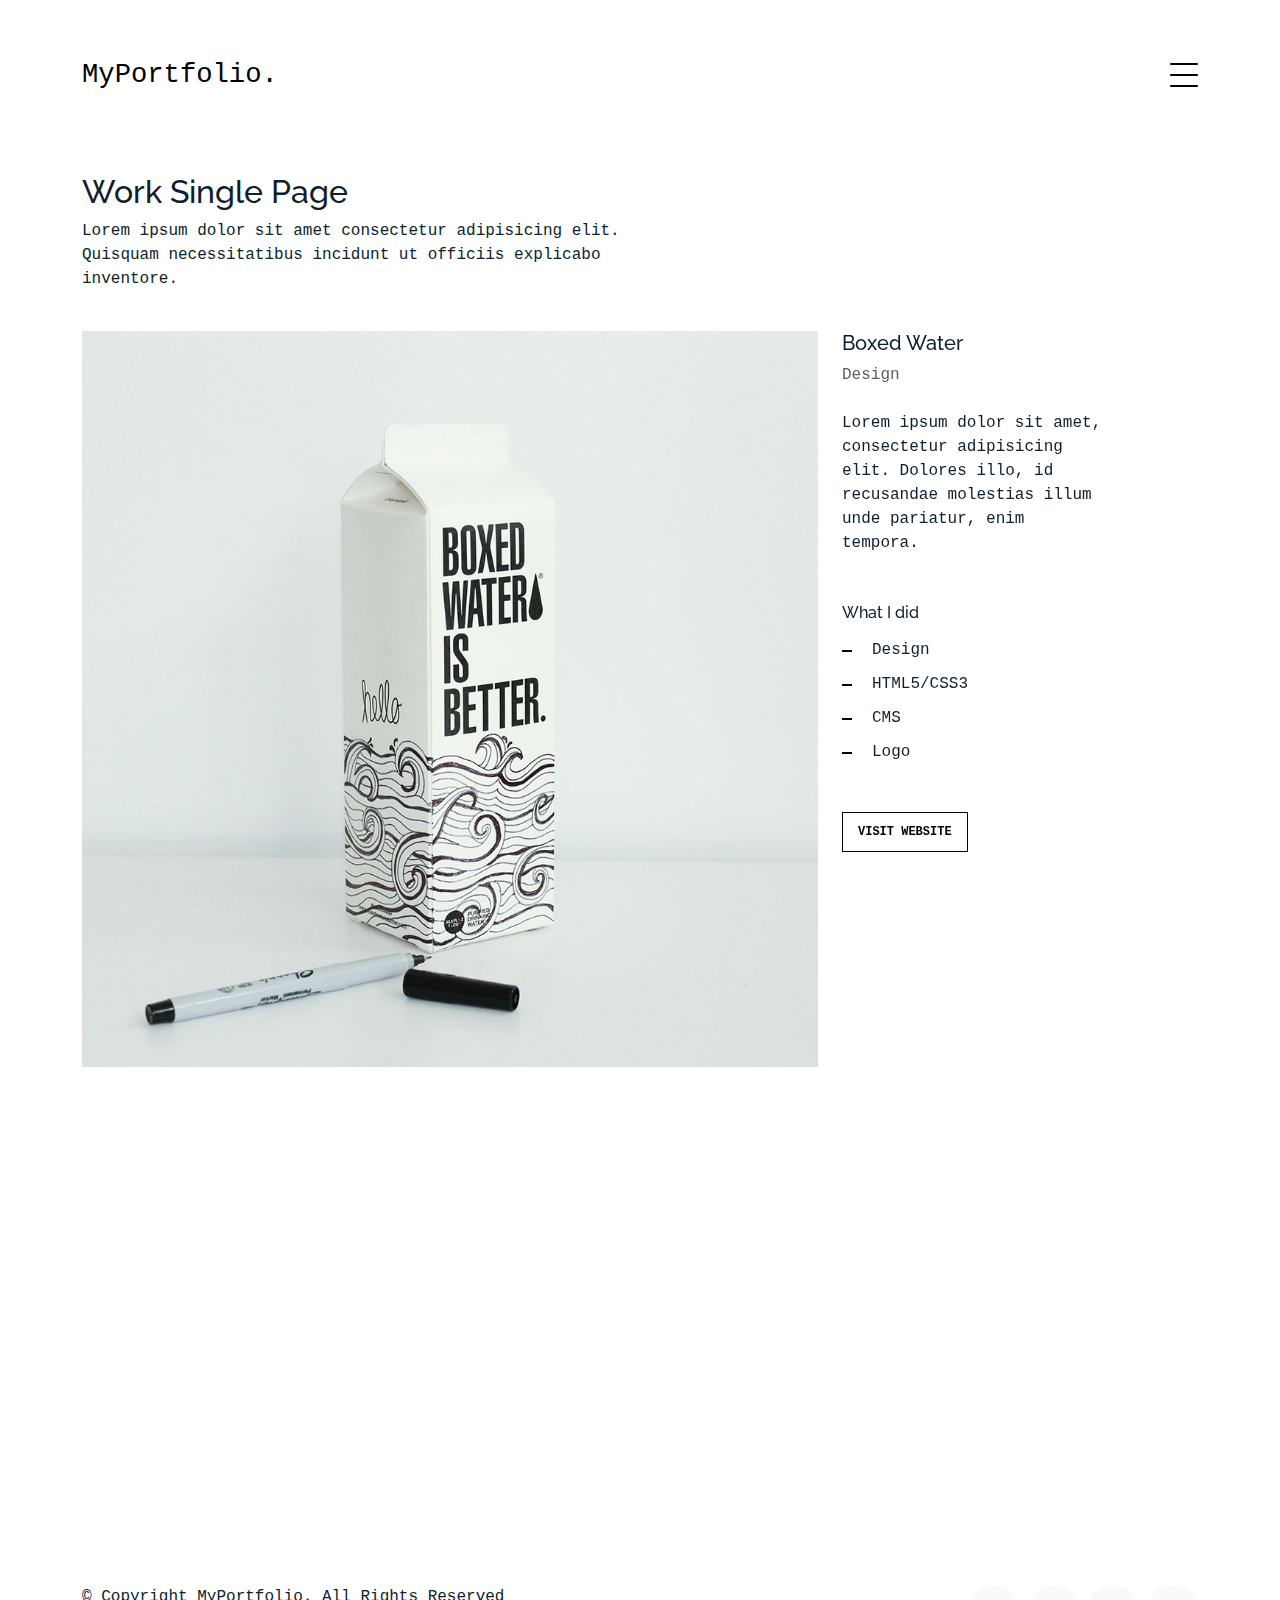
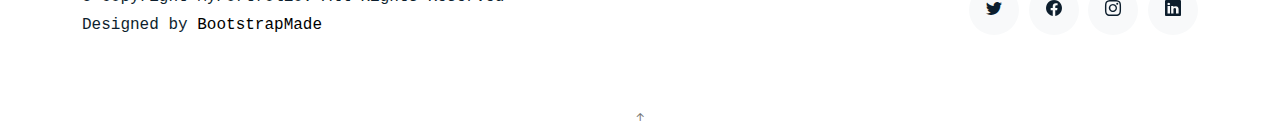
<file: work-single.html>
<!DOCTYPE html>
<html lang="en">

<head>
  <meta charset="utf-8">
  <meta content="width=device-width, initial-scale=1.0" name="viewport">

  <title>MyPortfolio Bootstrap Template - Work Single</title>
  <meta content="" name="description">
  <meta content="" name="keywords">

  <!-- Favicons -->
  <link href="assets/img/favicon.png" rel="icon">
  <link href="assets/img/apple-touch-icon.png" rel="apple-touch-icon">

  <!-- Google Fonts -->
  <link href="https://fonts.googleapis.com/css?family=https://fonts.googleapis.com/css?family=Inconsolata:400,500,600,700|Raleway:400,400i,500,500i,600,600i,700,700i" rel="stylesheet">

  <!-- Vendor CSS Files -->
  <link href="assets/vendor/aos/aos.css" rel="stylesheet">
  <link href="assets/vendor/bootstrap/css/bootstrap.min.css" rel="stylesheet">
  <link href="assets/vendor/bootstrap-icons/bootstrap-icons.css" rel="stylesheet">
  <link href="assets/vendor/swiper/swiper-bundle.min.css" rel="stylesheet">

  <!-- Template Main CSS File -->
  <link href="assets/css/style.css" rel="stylesheet">

  <!-- =======================================================
  * Template Name: MyPortfolio
  * Updated: Sep 18 2023 with Bootstrap v5.3.2
  * Template URL: https://bootstrapmade.com/myportfolio-bootstrap-portfolio-website-template/
  * Author: BootstrapMade.com
  * License: https://bootstrapmade.com/license/
  ======================================================== -->
</head>

<body>

  <!-- ======= Navbar ======= -->
  <div class="collapse navbar-collapse custom-navmenu" id="main-navbar">
    <div class="container py-2 py-md-5">
      <div class="row align-items-start">
        <div class="col-md-2">
          <ul class="custom-menu">
            <li><a href="index.html">Home</a></li>
            <li><a href="about.html">About Me</a></li>
            <li><a href="services.html">Services</a></li>
            <li class="active"><a href="works.html">Works</a></li>
            <li><a href="contact.html">Contact</a></li>
          </ul>
        </div>
        <div class="col-md-6 d-none d-md-block  mr-auto">
          <div class="tweet d-flex">
            <span class="bi bi-twitter text-white mt-2 mr-3"></span>
            <div>
              <p><em>Lorem ipsum dolor sit amet consectetur adipisicing elit. Quisquam necessitatibus incidunt ut officiis explicabo inventore. <br> <a href="#">t.co/v82jsk</a></em></p>
            </div>
          </div>
        </div>
        <div class="col-md-4 d-none d-md-block">
          <h3>Hire Me</h3>
          <p>Lorem ipsum dolor sit amet consectetur adipisicing elit. Quisquam necessitatibus incidunt ut officiisexplicabo inventore. <br> <a href="#">myemail@gmail.com</a></p>
        </div>
      </div>

    </div>
  </div>

  <nav class="navbar navbar-light custom-navbar">
    <div class="container">
      <a class="navbar-brand" href="index.html">MyPortfolio.</a>
      <a href="#" class="burger" data-bs-toggle="collapse" data-bs-target="#main-navbar">
        <span></span>
      </a>
    </div>
  </nav>

  <main id="main">

    <section class="section">
      <div class="container">
        <div class="row mb-4 align-items-center">
          <div class="col-md-6" data-aos="fade-up">
            <h2>Work Single Page</h2>
            <p>Lorem ipsum dolor sit amet consectetur adipisicing elit. Quisquam necessitatibus incidunt ut officiis explicabo inventore.</p>
          </div>
        </div>
      </div>

      <div class="site-section pb-0">
        <div class="container">
          <div class="row align-items-stretch">
            <div class="col-md-8" data-aos="fade-up">
              <img src="assets/img/img_1_big.jpg" alt="Image" class="img-fluid">
            </div>
            <div class="col-md-3 ml-auto" data-aos="fade-up" data-aos-delay="100">
              <div class="sticky-content">
                <h3 class="h3">Boxed Water</h3>
                <p class="mb-4"><span class="text-muted">Design</span></p>

                <div class="mb-5">
                  <p>Lorem ipsum dolor sit amet, consectetur adipisicing elit. Dolores illo, id recusandae molestias
                    illum unde pariatur, enim tempora.</p>

                </div>

                <h4 class="h4 mb-3">What I did</h4>
                <ul class="list-unstyled list-line mb-5">
                  <li>Design</li>
                  <li>HTML5/CSS3</li>
                  <li>CMS</li>
                  <li>Logo</li>
                </ul>

                <p><a href="#" class="readmore">Visit Website</a></p>
              </div>
            </div>
          </div>
        </div>
    </section>

    <!-- ======= Testimonials Section ======= -->
    <section class="section pt-0">
      <div class="container">

        <div class="testimonials-slider swiper" data-aos="fade-up" data-aos-delay="100">
          <div class="swiper-wrapper">

            <div class="swiper-slide">
              <div class="testimonial-wrap">
                <div class="testimonial">
                  <img src="assets/img/person_1.jpg" alt="Image" class="img-fluid">
                  <blockquote>
                    <p>Lorem ipsum dolor sit amet consectetur adipisicing elit. Quisquam necessitatibus incidunt ut officiis
                      explicabo inventore.</p>
                  </blockquote>
                  <p>&mdash; Jean Hicks</p>
                </div>
              </div>
            </div><!-- End testimonial item -->

            <div class="swiper-slide">
              <div class="testimonial-wrap">
                <div class="testimonial">
                  <img src="assets/img/person_2.jpg" alt="Image" class="img-fluid">
                  <blockquote>
                    <p>Lorem ipsum dolor sit amet consectetur adipisicing elit. Quisquam necessitatibus incidunt ut officiis
                      explicabo inventore.</p>
                  </blockquote>
                  <p>&mdash; Chris Stanworth</p>
                </div>
              </div>
            </div><!-- End testimonial item -->

          </div>
          <div class="swiper-pagination"></div>
        </div>

      </div>
    </section><!-- End Testimonials Section -->

  </main><!-- End #main -->

  <!-- ======= Footer ======= -->
  <footer class="footer" role="contentinfo">
    <div class="container">
      <div class="row">
        <div class="col-sm-6">
          <p class="mb-1">&copy; Copyright MyPortfolio. All Rights Reserved</p>
          <div class="credits">
            <!--
            All the links in the footer should remain intact.
            You can delete the links only if you purchased the pro version.
            Licensing information: https://bootstrapmade.com/license/
            Purchase the pro version with working PHP/AJAX contact form: https://bootstrapmade.com/buy/?theme=MyPortfolio
          -->
            Designed by <a href="https://bootstrapmade.com/">BootstrapMade</a>
          </div>
        </div>
        <div class="col-sm-6 social text-md-end">
          <a href="#"><span class="bi bi-twitter"></span></a>
          <a href="#"><span class="bi bi-facebook"></span></a>
          <a href="#"><span class="bi bi-instagram"></span></a>
          <a href="#"><span class="bi bi-linkedin"></span></a>
        </div>
      </div>
    </div>
  </footer>

  <a href="#" class="back-to-top d-flex align-items-center justify-content-center"><i class="bi bi-arrow-up-short"></i></a>

  <!-- Vendor JS Files -->
  <script src="assets/vendor/aos/aos.js"></script>
  <script src="assets/vendor/bootstrap/js/bootstrap.bundle.min.js"></script>
  <script src="assets/vendor/isotope-layout/isotope.pkgd.min.js"></script>
  <script src="assets/vendor/swiper/swiper-bundle.min.js"></script>
  <script src="assets/vendor/php-email-form/validate.js"></script>

  <!-- Template Main JS File -->
  <script src="assets/js/main.js"></script>

</body>

</html>
</file>
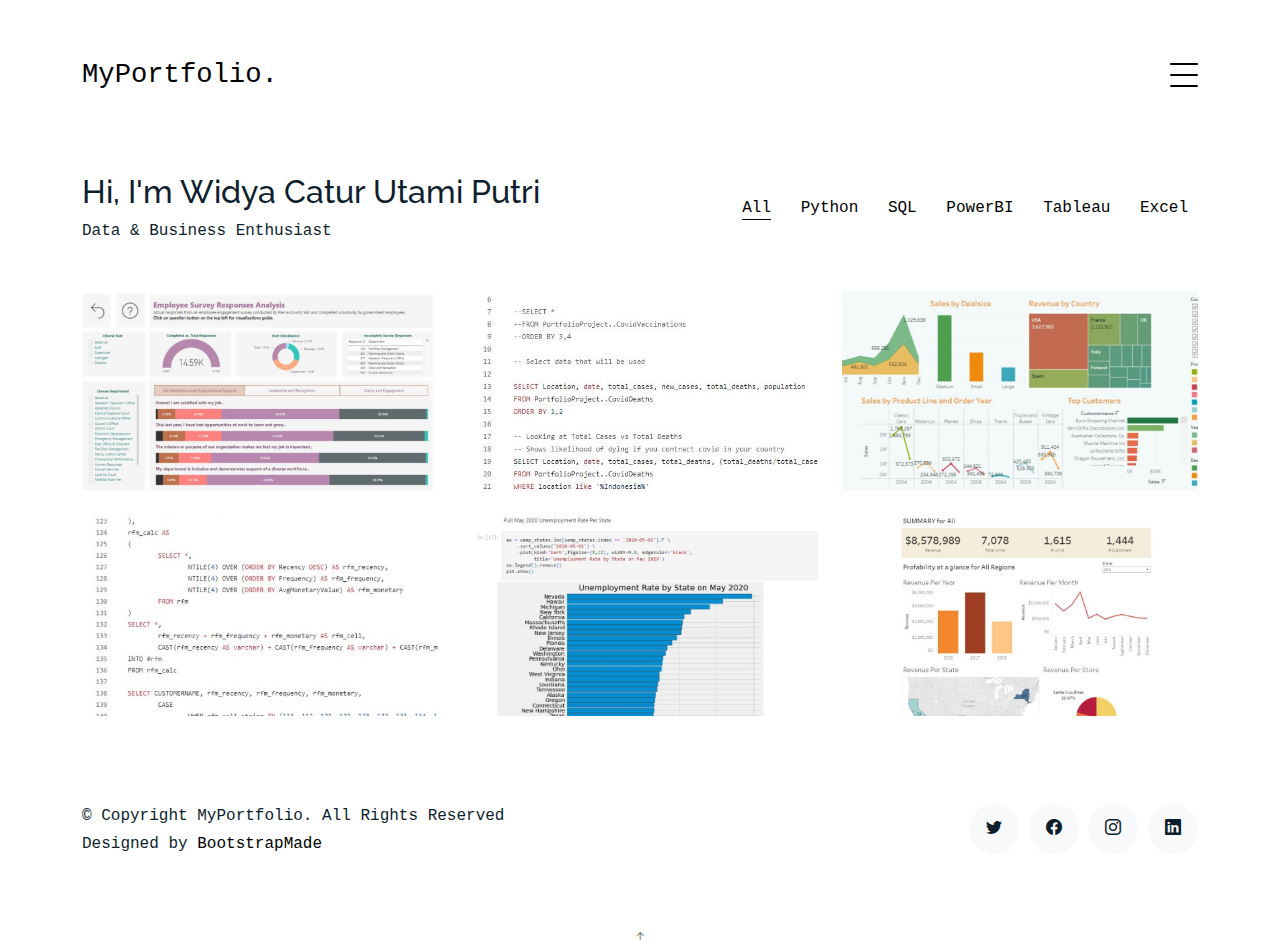
<file: works.html>
<!DOCTYPE html>
<html lang="en">

<head>
  <meta charset="utf-8">
  <meta content="width=device-width, initial-scale=1.0" name="viewport">

  <title>MyPortfolio - Works</title>
  <meta content="" name="description">
  <meta content="" name="keywords">

  <!-- Favicons -->
  <link href="assets/img/favicon.png" rel="icon">
  <link href="assets/img/apple-touch-icon.png" rel="apple-touch-icon">

  <!-- Google Fonts -->
  <link href="https://fonts.googleapis.com/css?family=https://fonts.googleapis.com/css?family=Inconsolata:400,500,600,700|Raleway:400,400i,500,500i,600,600i,700,700i" rel="stylesheet">

  <!-- Vendor CSS Files -->
  <link href="assets/vendor/aos/aos.css" rel="stylesheet">
  <link href="assets/vendor/bootstrap/css/bootstrap.min.css" rel="stylesheet">
  <link href="assets/vendor/bootstrap-icons/bootstrap-icons.css" rel="stylesheet">
  <link href="assets/vendor/swiper/swiper-bundle.min.css" rel="stylesheet">

  <!-- Template Main CSS File -->
  <link href="assets/css/style.css" rel="stylesheet">

  <!-- =======================================================
  * Template Name: MyPortfolio
  * Updated: Sep 18 2023 with Bootstrap v5.3.2
  * Template URL: https://bootstrapmade.com/myportfolio-bootstrap-portfolio-website-template/
  * Author: BootstrapMade.com
  * License: https://bootstrapmade.com/license/
  ======================================================== -->
</head>

<body>

  <!-- ======= Navbar ======= -->
  <div class="collapse navbar-collapse custom-navmenu" id="main-navbar">
    <div class="container py-2 py-md-5">
      <div class="row align-items-start">
        <div class="col-md-2">
          <ul class="custom-menu">
            <li><a href="index.html">Home</a></li>
            <li><a href="about.html">About Me</a></li>
            <li><a href="services.html">Services</a></li>
            <li class="active"><a href="works.html">Works</a></li>
            <li><a href="contact.html">Contact</a></li>
          </ul>
        </div>
        <div class="col-md-6 d-none d-md-block  mr-auto">
          <div class="tweet d-flex">
            <span class="bi bi-twitter text-white mt-2 mr-3"></span>
            <div>
              <p><em>Lorem ipsum dolor sit amet consectetur adipisicing elit. Quisquam necessitatibus incidunt ut officiis explicabo inventore. <br> <a href="#">t.co/v82jsk</a></em></p>
            </div>
          </div>
        </div>
        <div class="col-md-4 d-none d-md-block">
          <h3>Hire Me</h3>
          <p>Lorem ipsum dolor sit amet consectetur adipisicing elit. Quisquam necessitatibus incidunt ut officiisexplicabo inventore. <br> <a href="#">myemail@gmail.com</a></p>
        </div>
      </div>

    </div>
  </div>

  <nav class="navbar navbar-light custom-navbar">
    <div class="container">
      <a class="navbar-brand" href="index.html">MyPortfolio.</a>
      <a href="#" class="burger" data-bs-toggle="collapse" data-bs-target="#main-navbar">
        <span></span>
      </a>
    </div>
  </nav>

  <main id="main">

    <!-- ======= Works Section ======= -->
    <section class="section site-portfolio">
      <div class="container">
        <div class="row mb-5 align-items-center">
          <div class="col-md-12 col-lg-6 mb-4 mb-lg-0" data-aos="fade-up">
            <h2>Hi, I'm Widya Catur Utami Putri</h2>
            <p class="mb-0">Data &amp; Business Enthusiast</p>
          </div>
          <div class="col-md-12 col-lg-6 text-start text-lg-end" data-aos="fade-up" data-aos-delay="100">
            <div id="filters" class="filters">
              <a href="#" data-filter="*" class="active">All</a>
              <a href="#" data-filter=".python">Python</a>
              <a href="#" data-filter=".sql">SQL</a>
              <a href="#" data-filter=".powerbi">PowerBI</a>
              <a href="#" data-filter=".tableau">Tableau</a>
              <a href="#" data-filter=".excel">Excel</a>
            </div>
          </div>
        </div>
        <div id="portfolio-grid" class="row no-gutter" data-aos="fade-up" data-aos-delay="200">
          <div class="item python col-sm-6 col-md-4 col-lg-4 mb-4">
            <a href="work-single.html" class="item-wrap fancybox">
              <div class="work-info">
                <h3>Boxed Water</h3>
                <span>Web</span>
              </div>
              <img class="img-fluid" src="assets/img/img_1.jpg">
            </a>
          </div>
          <div class="item sql col-sm-6 col-md-4 col-lg-4 mb-4">
            <a href="work-single.html" class="item-wrap fancybox">
              <div class="work-info">
                <h3>Build Indoo</h3>
                <span>Photography</span>
              </div>
              <img class="img-fluid" src="assets/img/img_2.jpg">
            </a>
          </div>
          <div class="item powerbi col-sm-6 col-md-4 col-lg-4 mb-4">
            <a href="work-single.html" class="item-wrap fancybox">
              <div class="work-info">
                <h3>Cocooil</h3>
                <span>Branding</span>
              </div>
              <img class="img-fluid" src="assets/img/img_3.jpg">
            </a>
          </div>
          <div class="item tableau col-sm-6 col-md-4 col-lg-4 mb-4">
            <a href="work-single.html" class="item-wrap fancybox">
              <div class="work-info">
                <h3>Nike Shoe</h3>
                <span>Design</span>
              </div>
              <img class="img-fluid" src="assets/img/img_4.jpg">
            </a>
          </div>
          <div class="item excel col-sm-6 col-md-4 col-lg-4 mb-4">
            <a href="work-single.html" class="item-wrap fancybox">
              <div class="work-info">
                <h3>Kitchen Sink</h3>
                <span>Photography</span>
              </div>
              <img class="img-fluid" src="assets/img/img_5.jpg">
            </a>
          </div>
          <div class="item python col-sm-6 col-md-4 col-lg-4 mb-4">
            <a href="work-single.html" class="item-wrap fancybox">
              <div class="work-info">
                <h3>Amazon</h3>
                <span>brandingn</span>
              </div>
              <img class="img-fluid" src="assets/img/img_6.jpg">
            </a>
          </div>
        </div>
      </div>
    </section><!-- End  Works Section -->

  </main><!-- End #main -->

  <!-- ======= Footer ======= -->
  <footer class="footer" role="contentinfo">
    <div class="container">
      <div class="row">
        <div class="col-sm-6">
          <p class="mb-1">&copy; Copyright MyPortfolio. All Rights Reserved</p>
          <div class="credits">
            <!--
            All the links in the footer should remain intact.
            You can delete the links only if you purchased the pro version.
            Licensing information: https://bootstrapmade.com/license/
            Purchase the pro version with working PHP/AJAX contact form: https://bootstrapmade.com/buy/?theme=MyPortfolio
          -->
            Designed by <a href="https://bootstrapmade.com/">BootstrapMade</a>
          </div>
        </div>
        <div class="col-sm-6 social text-md-end">
          <a href="#"><span class="bi bi-twitter"></span></a>
          <a href="#"><span class="bi bi-facebook"></span></a>
          <a href="#"><span class="bi bi-instagram"></span></a>
          <a href="#"><span class="bi bi-linkedin"></span></a>
        </div>
      </div>
    </div>
  </footer>

  <a href="#" class="back-to-top d-flex align-items-center justify-content-center"><i class="bi bi-arrow-up-short"></i></a>

  <!-- Vendor JS Files -->
  <script src="assets/vendor/aos/aos.js"></script>
  <script src="assets/vendor/bootstrap/js/bootstrap.bundle.min.js"></script>
  <script src="assets/vendor/isotope-layout/isotope.pkgd.min.js"></script>
  <script src="assets/vendor/swiper/swiper-bundle.min.js"></script>
  <script src="assets/vendor/php-email-form/validate.js"></script>

  <!-- Template Main JS File -->
  <script src="assets/js/main.js"></script>

</body>

</html>
</file>
<file: assets/css/style.css>
/**
* Template Name: MyPortfolio
* Updated: Sep 18 2023 with Bootstrap v5.3.2
* Template URL: https://bootstrapmade.com/myportfolio-bootstrap-portfolio-website-template/
* Author: BootstrapMade.com
* License: https://bootstrapmade.com/license/
*/

/*--------------------------------------------------------------
# General
--------------------------------------------------------------*/
body {
  font-family: "Inconsolata", monospace;
  color: #0d1e2d;
}

a {
  color: #777;
  text-decoration: none;
}

a:hover {
  color: #000;
}

h1,
h2,
h3,
h4,
h5,
h6,
.font-heading {
  font-family: "Raleway", sans-serif;
}

.section {
  padding: 4rem 0;
}

.filters a {
  text-decoration: none;
  color: #000;
  display: inline-block;
  padding-left: 10px;
  padding-right: 10px;
  position: relative;
}

.filters a:hover,
.filters a:focus,
.filters a:active {
  text-decoration: none;
}

.filters a:hover:before {
  content: "";
  position: absolute;
  left: 10px;
  right: 10px;
  bottom: 0;
  height: 1px;
  background-color: #000;
}

.filters a.active {
  color: #000;
}

.filters a.active:before {
  content: "";
  position: absolute;
  left: 10px;
  right: 10px;
  bottom: 0;
  height: 1px;
  background-color: #000;
}

.item {
  border: none;
  margin-bottom: 30px;
}

.item .item-wrap {
  display: block;
  position: relative;
  overflow: hidden;
}

.item .item-wrap:after {
  z-index: 2;
  position: absolute;
  content: "";
  top: 0;
  left: 0;
  right: 0;
  bottom: 0;
  background: rgba(0, 0, 0, 0.4);
  visibility: hidden;
  opacity: 0;
  transition: 0.3s all ease-in-out;
}

.item .item-wrap img {
  transition: 0.3s transform ease;
  transform: scale(1);
}

.item .item-wrap>.work-info {
  position: absolute;
  top: 50%;
  width: 100%;
  text-align: center;
  z-index: 3;
  transform: translateY(-50%);
  color: #fff;
  opacity: 0;
  visibility: hidden;
  margin-top: 20px;
  transition: 0.3s all ease;
}

.item .item-wrap>.work-info h3 {
  font-size: 20px;
  margin-bottom: 0;
}

.item .item-wrap>.work-info span {
  font-size: 14px;
  text-transform: uppercase;
  letter-spacing: 0.2rem;
}

.item .item-wrap:hover {
  text-decoration: none;
}

.item .item-wrap:hover img {
  transform: scale(1.05);
}

.item .item-wrap:hover:after {
  opacity: 1;
  visibility: visible;
}

.item .item-wrap:hover .work-info {
  margin-top: 0px;
  opacity: 1;
  visibility: visible;
}

.testimonial-wrap {
  padding: 50px 50px 80px 50px;
  background: #eceff2;
}

.testimonial-wrap .testimonial {
  text-align: center;
  max-width: 500px;
  margin: 0 auto;
}

.testimonial-wrap .testimonial img {
  border-radius: 50%;
  width: 120px;
  margin: 0 auto 30px auto;
}

.testimonial-wrap .testimonial blockquote p {
  font-size: 20px;
}

.h3 {
  font-size: 20px;
}

.h4 {
  font-size: 16px;
}

.heading {
  font-size: 28px;
}

.readmore {
  display: inline-block;
  border: 1px solid #000;
  padding: 10px 15px;
  font-size: 12px;
  text-transform: uppercase;
  color: #000;
  transition: 0.2s all ease;
  font-weight: 700;
}

.readmore:active,
.readmore:focus,
.readmore:hover {
  outline: none;
}

.readmore:hover {
  color: #fff;
  text-decoration: none;
  background: #000;
}

.testimonials-slider .swiper-pagination {
  margin-top: -60px;
  position: relative;
}

.testimonials-slider .swiper-pagination .swiper-pagination-bullet {
  width: 12px;
  height: 12px;
  background-color: rgba(13, 30, 45, 0.3);
  opacity: 1;
}

.testimonials-slider .swiper-pagination .swiper-pagination-bullet-active {
  background-color: rgba(13, 30, 45, 0.6);
}

.sticky-content {
  position: sticky;
  position: -webkit-sticky;
  top: 0;
  /* required */
}

.list-line li {
  margin-bottom: 10px;
  position: relative;
  padding-left: 30px;
}

.list-line li:before {
  content: "";
  position: absolute;
  left: 0;
  top: 0.7rem;
  width: 10px;
  height: 2px;
  background: #000;
}

.form-control {
  border-radius: 0;
  background: #f8f9fa;
  border: 1px solid transparent;
  padding-top: 10px !important;
  padding-bottom: 10px !important;
}

.form-control:active,
.form-control:focus {
  background: #eff1f4;
  outline: none;
  box-shadow: none;
  border: 1px solid transparent;
}

.custom-progress {
  height: 7px;
  border-radius: 0;
}

.custom-progress .progress-bar {
  background: #000;
}

/* Services */
.services i {
  font-size: 40px;
}

.services h4 {
  padding-top: 10px;
}

/* Contact Form */
.php-email-form .error-message {
  display: none;
  color: #fff;
  background: #ed3c0d;
  text-align: left;
  padding: 15px;
  font-weight: 600;
}

.php-email-form .error-message br+br {
  margin-top: 25px;
}

.php-email-form .sent-message {
  display: none;
  color: #fff;
  background: #18d26e;
  text-align: center;
  padding: 15px;
  font-weight: 600;
}

.php-email-form .loading {
  display: none;
  background: #fff;
  text-align: center;
  padding: 15px;
}

.php-email-form .loading:before {
  content: "";
  display: inline-block;
  border-radius: 50%;
  width: 24px;
  height: 24px;
  margin: 0 10px -6px 0;
  border: 3px solid #18d26e;
  border-top-color: #eee;
  animation: animate-loading 1s linear infinite;
}

@keyframes animate-loading {
  0% {
    transform: rotate(0deg);
  }

  100% {
    transform: rotate(360deg);
  }
}

/*--------------------------------------------------------------
# Header
--------------------------------------------------------------*/
/* Custom Navmenu */
.custom-navmenu {
  background: #0d1e2d;
}

.custom-navmenu .custom-menu,
.custom-navmenu .custom-menu li {
  padding: 0;
  margin: 0;
  list-style: none;
}

.custom-navmenu .custom-menu li {
  margin-bottom: 0;
  font-size: 20px;
}

.custom-navmenu .custom-menu li a {
  color: #fff;
  padding: 10px 0 !important;
}

.custom-navmenu .custom-menu li a:hover {
  text-decoration: none;
}

.custom-navmenu .custom-menu li.active a {
  text-decoration: underline;
}

.custom-navmenu h3 {
  font-size: 20px;
  color: #fff;
}

.custom-navmenu p {
  color: rgba(255, 255, 255, 0.6);
}

.custom-navmenu a {
  color: rgba(255, 255, 255, 0.7);
}

.custom-navmenu a:hover {
  color: #fff;
}

/* Custom Navbar */
.custom-navbar {
  padding-top: 50px;
  width: 100%;
}

@media (max-width: 780px) {
  .custom-navbar>.container {
    padding-right: 0;
    padding-left: 0;
  }
}

.custom-navbar .navbar-brand {
  font-size: 1.7rem;
}

/* Burger */
.burger {
  width: 28px;
  height: 32px;
  cursor: pointer;
  position: relative;
}

.burger:before,
.burger span,
.burger:after {
  width: 100%;
  height: 2px;
  display: block;
  background: #000;
  border-radius: 2px;
  position: absolute;
  opacity: 1;
}

.burger:before,
.burger:after {
  transition: top 0.35s cubic-bezier(0.23, 1, 0.32, 1), transform 0.35s cubic-bezier(0.23, 1, 0.32, 1), opacity 0.35s cubic-bezier(0.23, 1, 0.32, 1), background-color 1.15s cubic-bezier(0.86, 0, 0.07, 1);
  -webkit-transition: top 0.35s cubic-bezier(0.23, 1, 0.32, 1), -webkit-transform 0.35s cubic-bezier(0.23, 1, 0.32, 1), opacity 0.35s cubic-bezier(0.23, 1, 0.32, 1), background-color 1.15s cubic-bezier(0.86, 0, 0.07, 1);
  content: "";
}

.burger:before {
  top: 4px;
}

.burger span {
  top: 15px;
}

.burger:after {
  top: 26px;
}

/* Hover */
.burger:hover:before {
  top: 7px;
}

.burger:hover:after {
  top: 23px;
}

/* Click */
.burger.active span {
  opacity: 0;
}

.burger.active:before,
.burger.active:after {
  top: 40%;
}

.burger.active:before {
  transform: rotate(45deg);
}

.burger.active:after {
  transform: rotate(-45deg);
}

.burger:focus {
  outline: none;
}

/*--------------------------------------------------------------
# Footer
--------------------------------------------------------------*/
.footer {
  padding: 0 0 4rem 0;
}

.footer a {
  color: #000;
}

.social a {
  display: inline-block;
  width: 50px;
  height: 50px;
  border-radius: 50%;
  background: #f8f9fa;
  position: relative;
  text-align: center;
  color: #0d1e2d;
}

.social a span {
  display: inline-block;
  left: 50%;
  position: absolute;
  top: 50%;
  transform: translate(-50%, -50%);
}

.social a:hover {
  color: #000;
}
</file>
